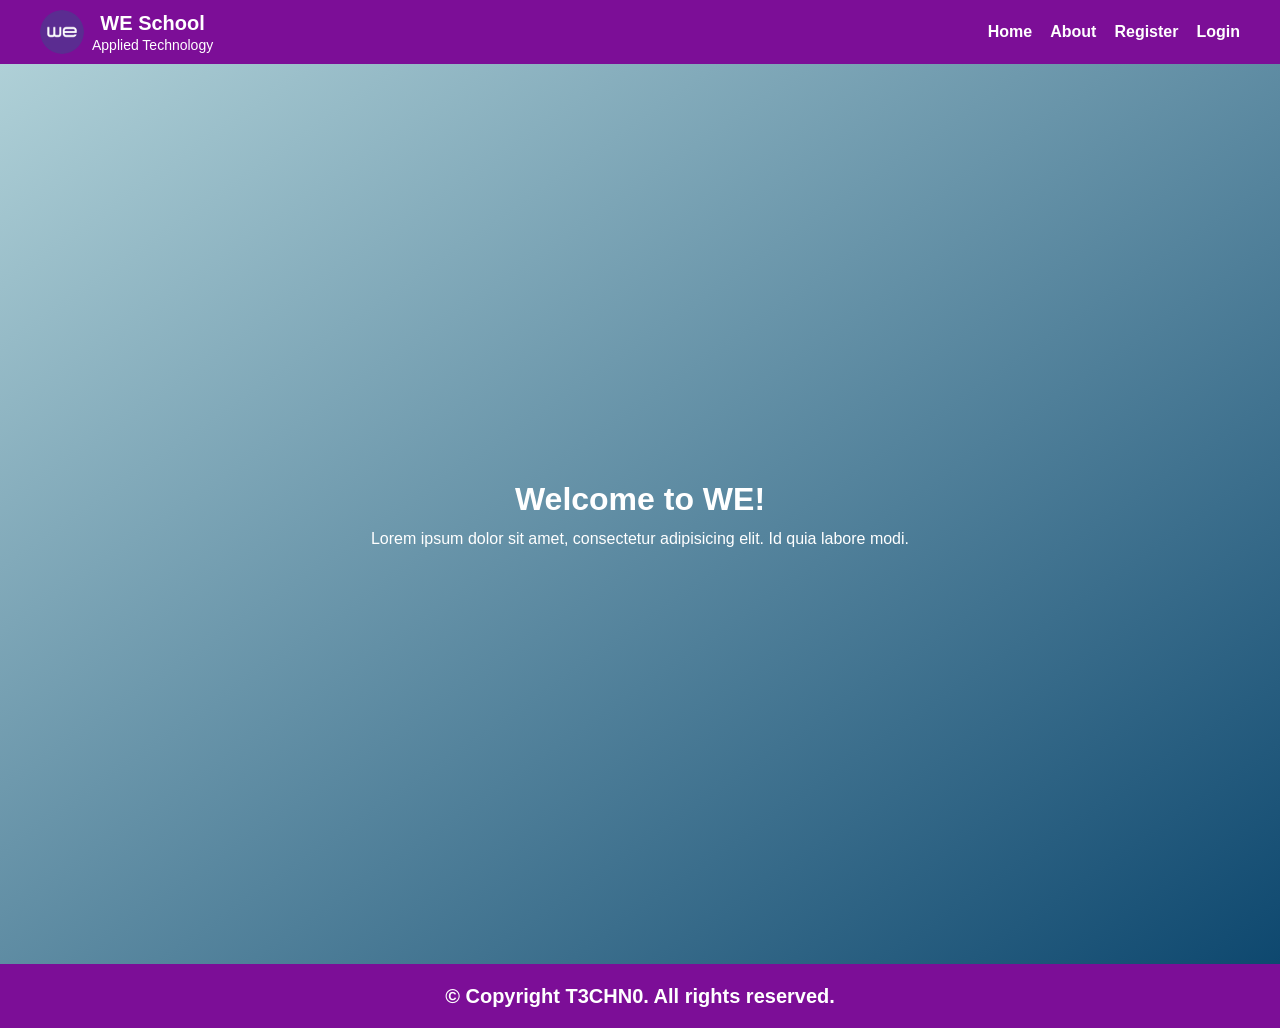
<file: index.html>
<!DOCTYPE html>
<html lang="en">
<head>
  <meta charset="UTF-8">
  <meta name="viewport" content="width=device-width, initial-scale=1.0">
  <title>Home - WE</title>
  <link rel="stylesheet" href="main.css">
  <link rel="stylesheet" href="home.css">
</head>
<body>
  <header>
    <nav>
      <div class="logo-con">
        <img src="images/logo.png" alt="logo">
        <div>
          <span>WE School</span>
          <span>Applied Technology</span>
        </div>
      </div>

      <div class="link-con">
        <a href="index.html">Home</a>
        <a href="about.html">About</a>
        <a href="register.html">Register</a>
        <a href="login.html">Login</a>
      </div>
    </nav>

    <div class="hero-con">
      <h1>Welcome to WE!</h1>
      <p>
        Lorem ipsum dolor sit amet, consectetur
        adipisicing elit. Id quia labore modi.
      </p>
    </div>
  </header>

  <footer>
    <span>&copy; Copyright T3CHN0. All rights reserved.</span>
  </footer>
</body>
</html>
</file>
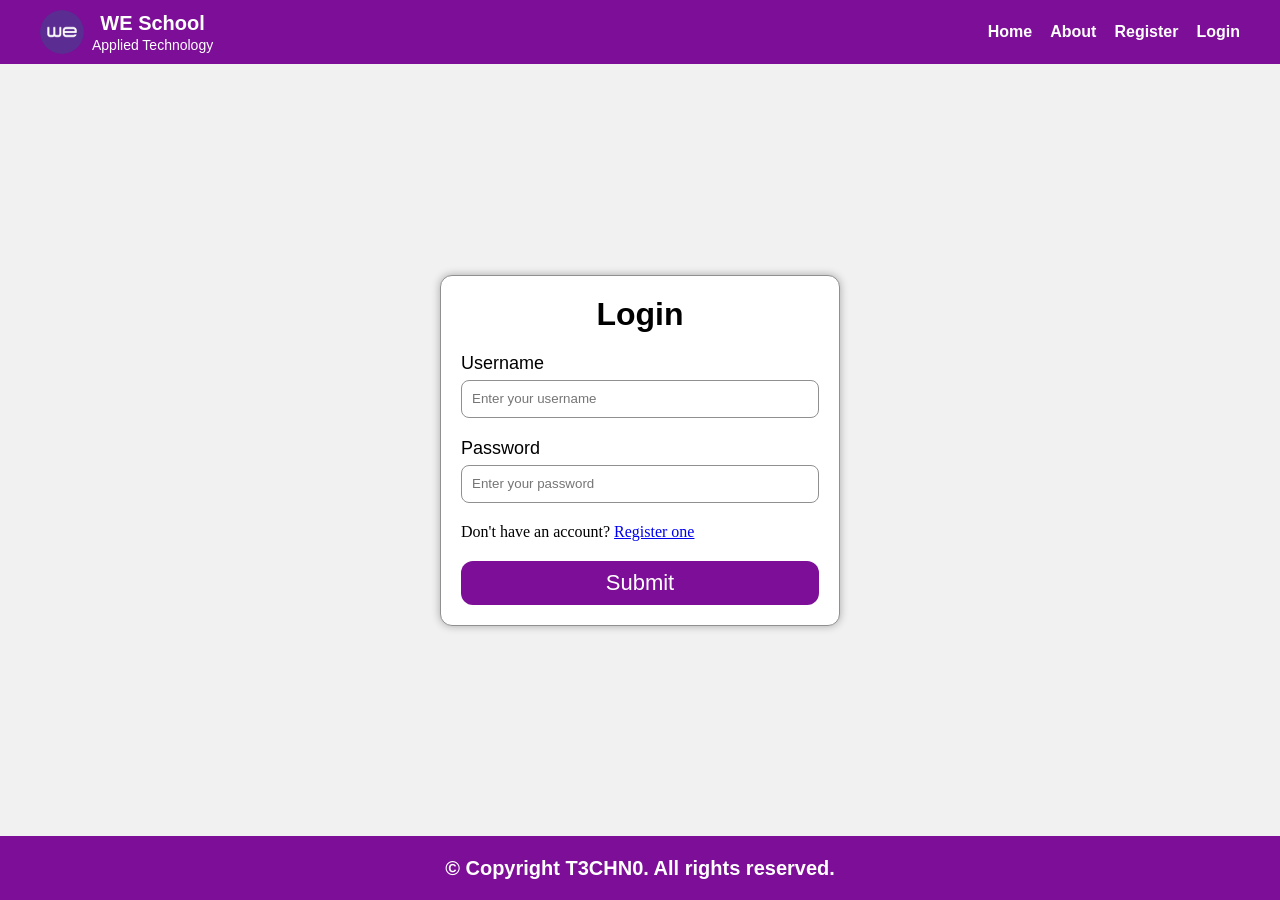
<file: login.html>
<!DOCTYPE html>
<html lang="en">
<head>
  <meta charset="UTF-8">
  <meta name="viewport" content="width=device-width, initial-scale=1.0">
  <title>Login - WE</title>
  <link rel="stylesheet" href="main.css">
  <link rel="stylesheet" href="login.css">
</head>
<body>
  <header>
    <nav>
      <div class="logo-con">
        <img src="images/logo.png" alt="logo">
        <div>
          <span>WE School</span>
          <span>Applied Technology</span>
        </div>
      </div>

      <div class="link-con">
        <a href="index.html">Home</a>
        <a href="about.html">About</a>
        <a href="register.html">Register</a>
        <a href="login.html">Login</a>
      </div>
    </nav>
  </header>

  <main>
    <form action="index.html">
      <h1>Login</h1>
      <div class="inp-con">
        <label for="username">Username</label>
        <input type="text" placeholder="Enter your username" required>
      </div>

      <div class="inp-con">
        <label for="password">Password</label>
        <input type="password" placeholder="Enter your password" required>
      </div>

      <span>Don't have an account? <a href="register.html">Register one</a></span>

      <button class="sub-btn" type="submit">Submit</button>
    </form>
  </main>

  <footer>
    <span>&copy; Copyright T3CHN0. All rights reserved.</span>
  </footer>
</body>
</html>
</file>
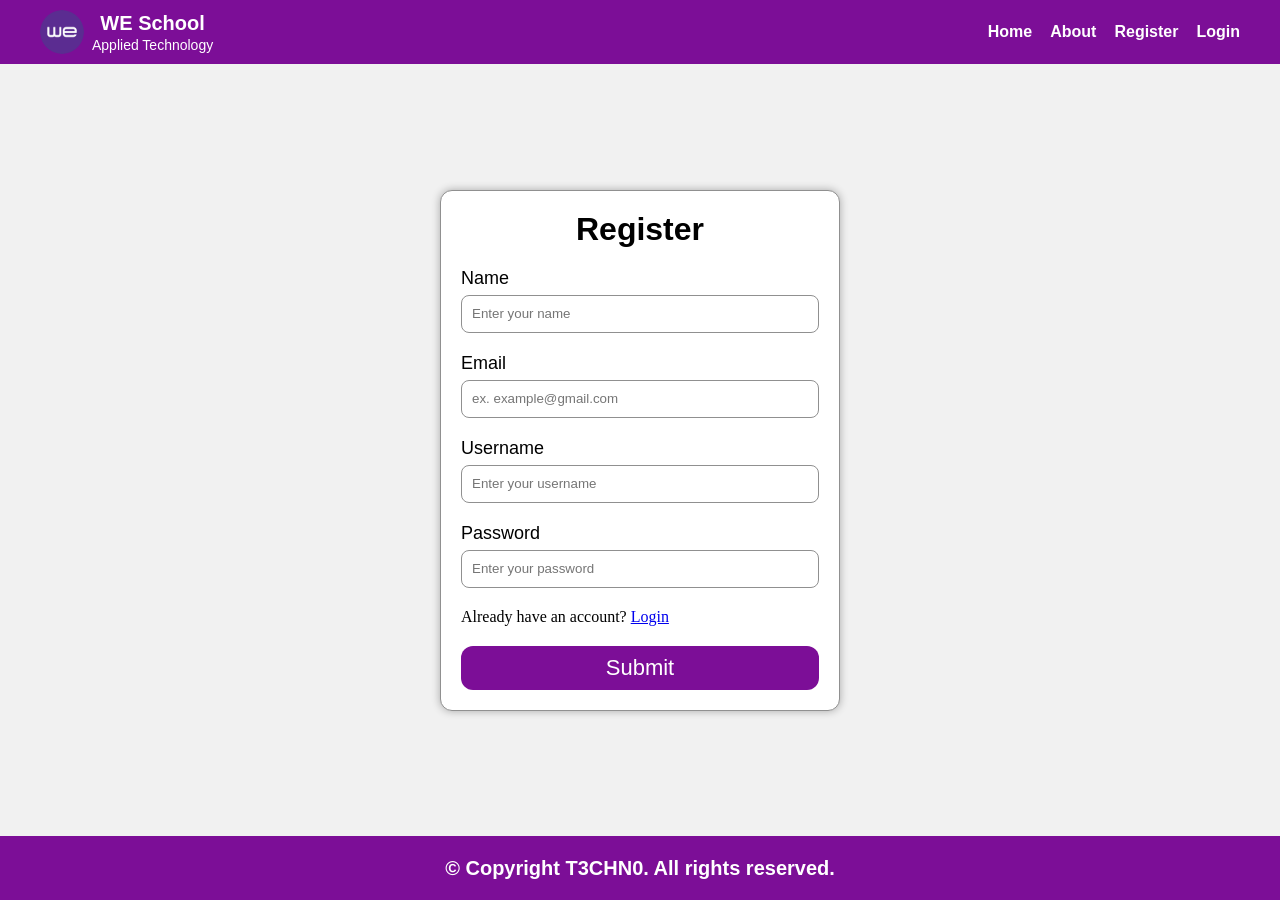
<file: register.html>
<!DOCTYPE html>
<html lang="en">
<head>
  <meta charset="UTF-8">
  <meta name="viewport" content="width=device-width, initial-scale=1.0">
  <title>Register Account - WE</title>
  <link rel="stylesheet" href="main.css">
  <link rel="stylesheet" href="login.css">
</head>
<body>
  <header>
    <nav>
      <div class="logo-con">
        <img src="images/logo.png" alt="logo">
        <div>
          <span>WE School</span>
          <span>Applied Technology</span>
        </div>
      </div>

      <div class="link-con">
        <a href="index.html">Home</a>
        <a href="about.html">About</a>
        <a href="register.html">Register</a>
        <a href="login.html">Login</a>
      </div>
    </nav>
  </header>

  <main>
    <form action="index.html">
      <h1>Register</h1>

      <div class="inp-con">
        <label for="name">Name</label>
        <input type="text" placeholder="Enter your name" required>
      </div>

      <div class="inp-con">
        <label for="gmail">Email</label>
        <input type="text" placeholder="ex. example@gmail.com" required>
      </div>

      <div class="inp-con">
        <label for="username">Username</label>
        <input type="text" placeholder="Enter your username" required>
      </div>

      <div class="inp-con">
        <label for="password">Password</label>
        <input type="password" placeholder="Enter your password" required>
      </div>

      <span>Already have an account? <a href="login.html">Login</a></span>

      <button class="sub-btn" type="submit">Submit</button>
    </form>
  </main>

  <footer>
    <span>&copy; Copyright T3CHN0. All rights reserved.</span>
  </footer>
</body>
</html>
</file>
<file: main.css>
* {
  padding: 0px;
  margin: 0px;
  box-sizing: border-box;
}

button {
  cursor: pointer;
  border: none;
}

button, a {
  transition: 0.17s;
}

body {
  width: 100%;
  height: 100vh;

  overflow-x: hidden;

  background-color: rgb(241, 241, 241);
  padding-top: 64px;
}

nav {
  position: fixed;
  top: 0px;
  left: 0px;

  width: 100%;
  height: 64px;

  background-color: #7c0e97;

  display: flex;
  align-items: center;
  justify-content: space-between;
  flex-wrap: wrap;

  padding: 0px 40px;
}

.logo-con {
  display: flex;
  align-items: center;
  gap: 8px;
}

.logo-con img {
  border-radius: 50%;
  width: 44px;
  height: 44px;
}

.logo-con div {
  display: flex;
  flex-direction: column;
  justify-content: center;
  align-items: center;
  gap: 2px;

  color: white;
  font-family: Arial, Helvetica, sans-serif;
}

.logo-con div span {
  text-align: center;
}

.logo-con div span:nth-child(1) {
  font-size: 20px;
  font-weight: 600;
}
.logo-con div span:nth-child(2) {
  font-size: 14px;
}

.link-con {
  display: flex;
  align-items: center;
  gap: 18px;
}

.link-con a {
  color: white;
  text-decoration: none;
  font-family: 'Lucida Sans', 'Lucida Sans Regular', 'Lucida Grande', 'Lucida Sans Unicode', Geneva, Verdana, sans-serif;
  font-weight: 600;
}
.link-con a:hover {
  color: rgb(227, 227, 227);
}

footer {
  width: 100%;
  height: 64px;

  background-color: #7c0e97;

  display: flex;
  justify-content: center;
  align-items: center;

  color: white;
  font-family: 'Segoe UI', Tahoma, Geneva, Verdana, sans-serif;
  font-weight: 600;
  font-size: 20px;
}

footer span {
  text-align: center;
}
</file>
<file: home.css>
.hero-con {
  width: 100%;
  height: 100vh;

  display: flex;
  justify-content: center;
  align-items: center;
  flex-direction: column;
  gap: 12px;

  font-family: 'Franklin Gothic Medium', 'Arial Narrow', Arial, sans-serif;
  color: white;

  background-image: linear-gradient(145deg, rgb(175, 208, 215), rgb(14, 72, 111));
}
</file>
<file: login.css>
body {
  padding: 0;
  overflow-y: hidden;
}

main {
  width: 100%;
  height: 100vh;

  display: flex;
  justify-content: center;
  align-items: center;
}

form {
  background-color: white;

  width: 400px;

  border: solid 1px rgb(144, 144, 144);
  border-radius: 12px;
  
  padding: 20px;

  display: flex;
  flex-direction: column;
  align-items: center;
  justify-content: center;
  gap: 20px;

  box-shadow: 0px 0px 8px 0px rgba(0, 0, 0, 0.307);
}

h1 {
  font-family: 'Segoe UI', Tahoma, Geneva, Verdana, sans-serif;
}

.inp-con {
  width: 100%;
  
  display: flex;
  flex-direction: column;
  gap: 6px;
}

label {
  font-family: 'Gill Sans', 'Gill Sans MT', Calibri, 'Trebuchet MS', sans-serif;
  font-size: 18px;
}

input {
  border: solid 1px rgb(144, 144, 144);
  border-radius: 8px;

  padding-left: 10px;

  height: 38px;
}

input:focus {
  outline: none;
}

span {
  width: 100%;
  text-align: left;
}

.sub-btn {
  width: 100%;
  height: 44px;

  color: white;
  font-family: Arial, Helvetica, sans-serif;
  font-size: 22px;

  background-color: #7c0e97;

  border-radius: 12px;
}

.sub-btn:hover {
  background-color: #6f0b87;
}

footer {
  position: fixed;
  bottom: 0px;
  left: 0px;
}
</file>
